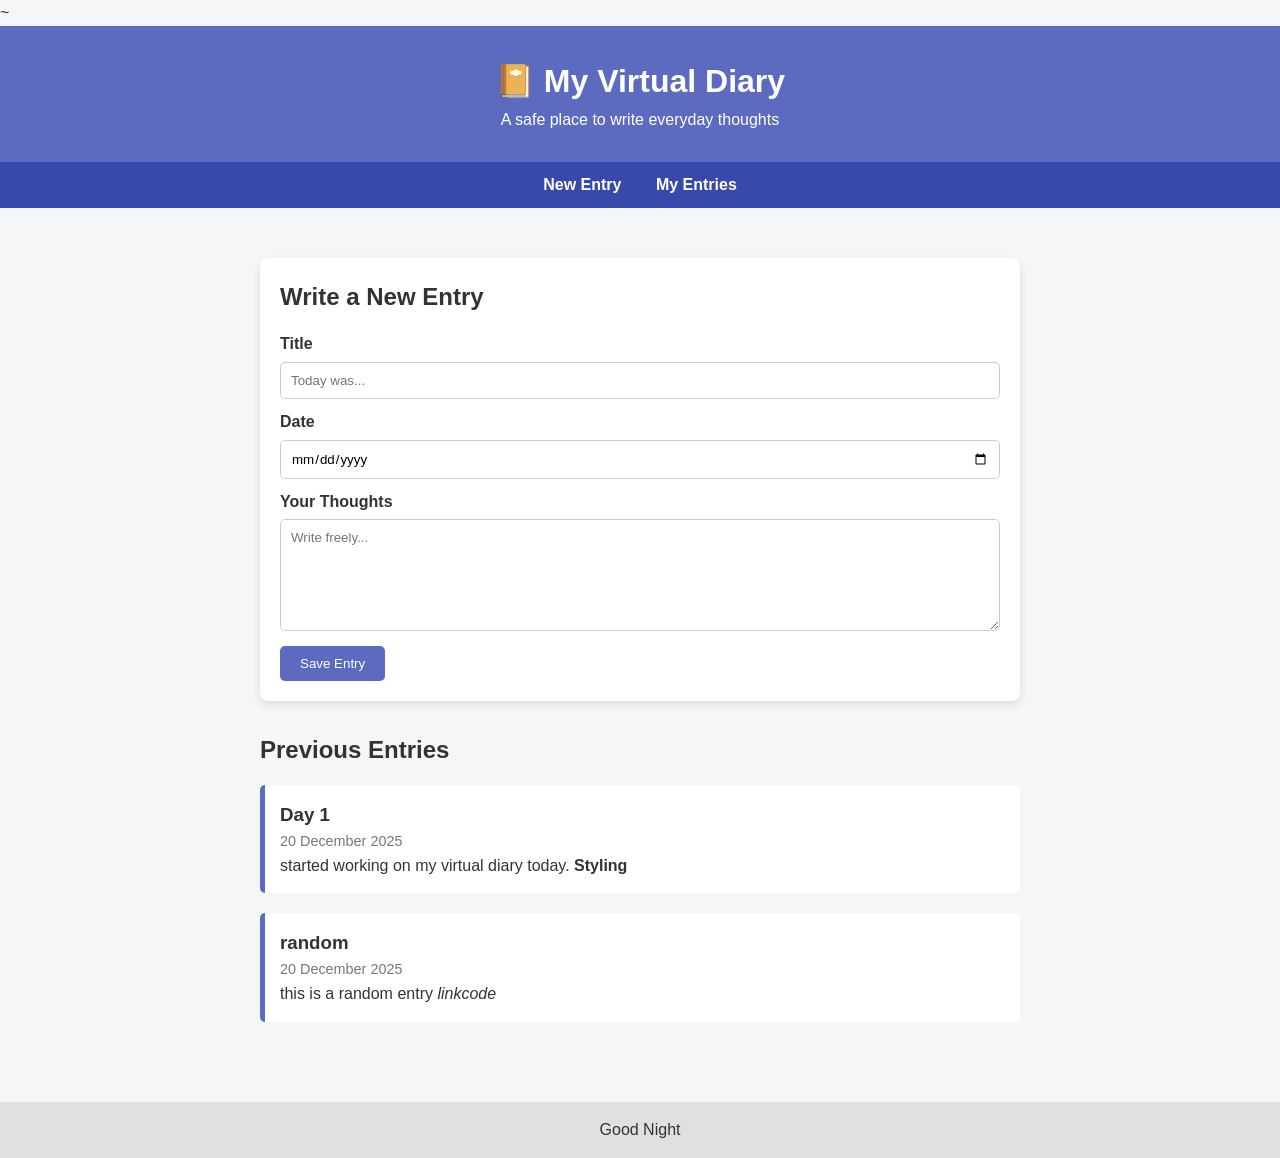
<file: index.html>
~<!DOCTYPE html>
<html lang="en">
<head>
    <meta charset="UTF-8">
    <title>Virtual Diary</title>
    <link rel="stylesheet" href="style.css">
</head>
<body>

<header>
    <h1>📔 My Virtual Diary</h1>
    <p>A safe place to write everyday thoughts</p>
</header>

<nav>
    <a href="#new-entry">New Entry</a>
    <a href="#entries">My Entries</a>
</nav>

<main>

    <section id="new-entry" class="card">
        <h2>Write a New Entry</h2>

        <form>
            <label for="title">Title</label>
            <input type="text" id="title" placeholder="Today was..." required>

            <label for="date">Date</label>
            <input type="date" id="date" required>

            <label for="content">Your Thoughts</label>
            <textarea id="content" rows="6" placeholder="Write freely..." required></textarea>

            <button type="submit">Save Entry</button>
        </form>
    </section>

    <section id="entries">
        <h2>Previous Entries</h2>

        <article class="entry">
            <h3>Day 1</h3>
            <time>20 December 2025</time>
            <p>
                started working on my virtual diary today.
                <strong>Styling</strong>
            </p>
        </article>

        <article class="entry">
            <h3>random</h3>
            <time>20 December 2025</time>
            <p>
                this is a random entry
                <em>linkcode</em>
            </p>
        </article>
    </section>

</main>

<footer>Good Night</footer>

</body>
</html>
</file>
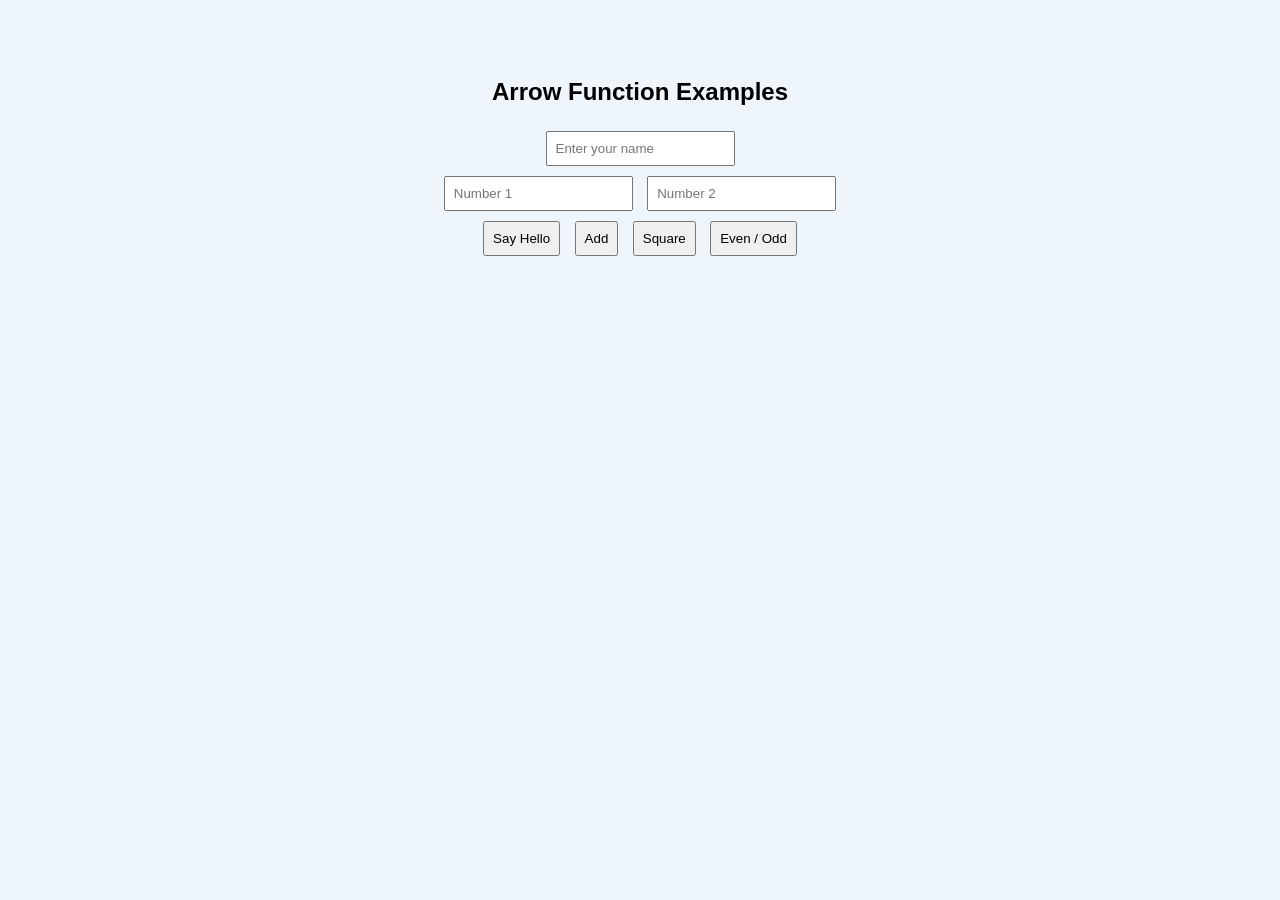
<file: arrow.html>
<!DOCTYPE html>
<html lang="en">
<head>
    <meta charset="UTF-8">
    <title>Arrow Function Demo</title>
    <style>
        body {
            font-family: Arial, sans-serif;
            background: #eef6fb;
            text-align: center;
            padding-top: 50px;
        }
        input, button {
            padding: 8px;
            margin: 5px;
        }
        #output {
            margin-top: 20px;
            font-size: 18px;
            color: #333;
        }
    </style>
</head>
<body>

    <h2>Arrow Function Examples</h2>

    <input type="text" id="name" placeholder="Enter your name">
    <br>
    <input type="number" id="num1" placeholder="Number 1">
    <input type="number" id="num2" placeholder="Number 2">
    <br>

    <button onclick="sayHello()">Say Hello</button>
    <button onclick="addNumbers()">Add</button>
    <button onclick="squareNumber()">Square</button>
    <button onclick="checkEvenOdd()">Even / Odd</button>

    <div id="output"></div>

    <script>
        // 1️⃣ Arrow function with NO parameter (multiple lines)
        const sayHello = () => {
            let name = document.getElementById("name").value;
            document.getElementById("output").innerHTML = "Hello " + name + " 👋";
        };

        // 2️⃣ Arrow function WITH parameters (multiple lines)
        const add = (a, b) => {
            return a + b;
        };

        const addNumbers = () => {
            let a = Number(document.getElementById("num1").value);
            let b = Number(document.getElementById("num2").value);
            document.getElementById("output").innerHTML = "Sum = " + add(a, b);
        };

        // 3️⃣ Arrow function with SINGLE parameter (single line)
        const square = x => x * x;

        const squareNumber = () => {
            let n = Number(document.getElementById("num1").value);
            document.getElementById("output").innerHTML = "Square = " + square(n);
        };

        // 4️⃣ Arrow function with parameters (single line logic)
        const isEven = n => n % 2 === 0 ? "Even" : "Odd";

        const checkEvenOdd = () => {
            let n = Number(document.getElementById("num1").value);
            document.getElementById("output").innerHTML = "Number is " + isEven(n);
        };
    </script>

</body>
</html>
</file>
<file: style.css>
* {
    box-sizing: border-box;
    margin: 0;
    padding: 0;
    font-family: Arial, Helvetica, sans-serif;
}

body {
    background-color: #f4f6f8;
    color: #333;
    line-height: 1.6;
}

header {
    background-color: #5c6bc0;
    color: white;
    padding: 30px;
    text-align: center;
}

nav {
    background-color: #3949ab;
    padding: 10px;
    text-align: center;
}

nav a {
    color: white;
    margin: 0 15px;
    text-decoration: none;
    font-weight: bold;
}

nav a:hover {
    text-decoration: underline;
}

main {
    max-width: 800px;
    margin: 30px auto;
    padding: 20px;
}

.card {
    background-color: white;
    padding: 20px;
    border-radius: 8px;
    margin-bottom: 30px;
    box-shadow: 0 4px 10px rgba(0, 0, 0, 0.1);
}

h2 {
    margin-bottom: 15px;
}

label {
    display: block;
    margin-top: 10px;
    font-weight: bold;
}

input, textarea {
    width: 100%;
    padding: 10px;
    margin-top: 5px;
    border-radius: 5px;
    border: 1px solid #ccc;
}

button {
    margin-top: 15px;
    padding: 10px 20px;
    background-color: #5c6bc0;
    color: white;
    border: none;
    border-radius: 5px;
    cursor: pointer;
}

button:hover {
    background-color: #3f51b5;
}

.entry {
    background-color: white;
    padding: 15px;
    border-left: 5px solid #5c6bc0;
    margin-bottom: 20px;
    border-radius: 5px;
}

.entry time {
    font-size: 0.9em;
    color: #777;
}

footer {
    text-align: center;
    padding: 15px;
    background-color: #e0e0e0;
    margin-top: 40px;
}
</file>
